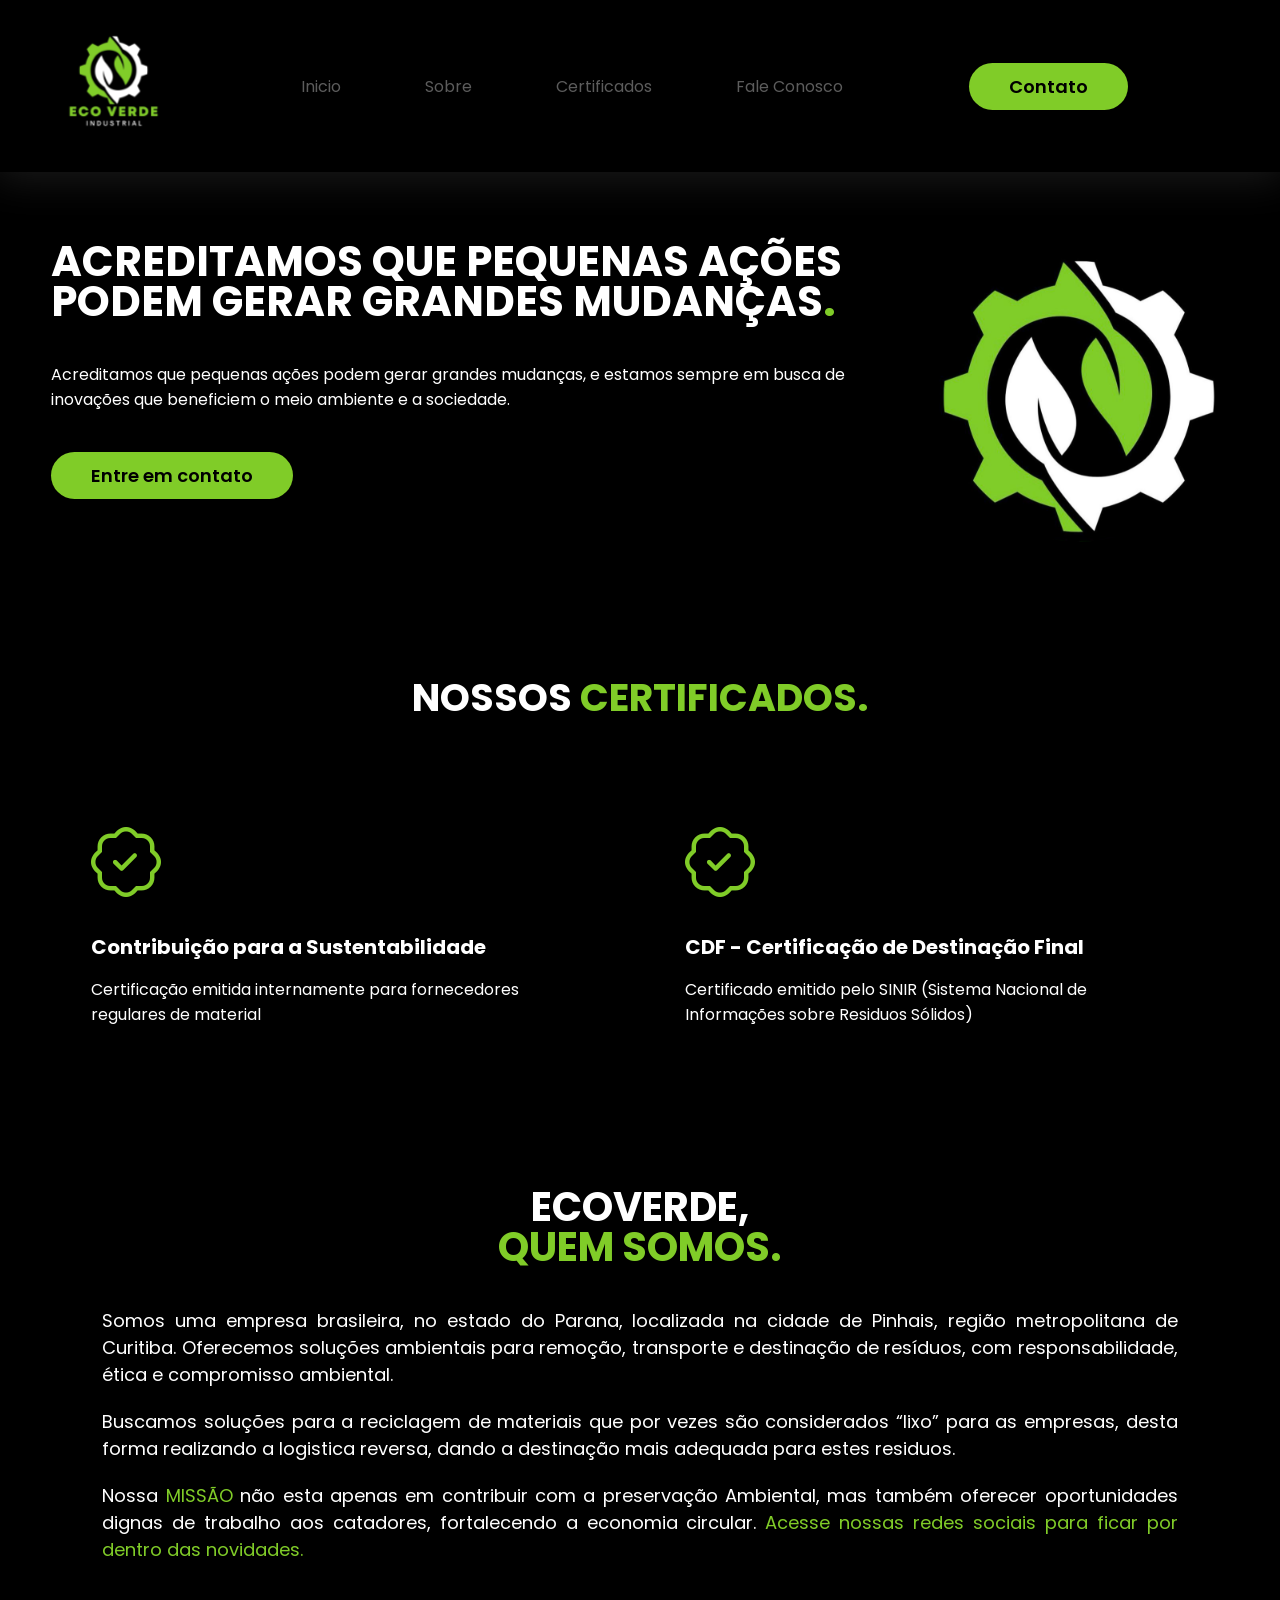
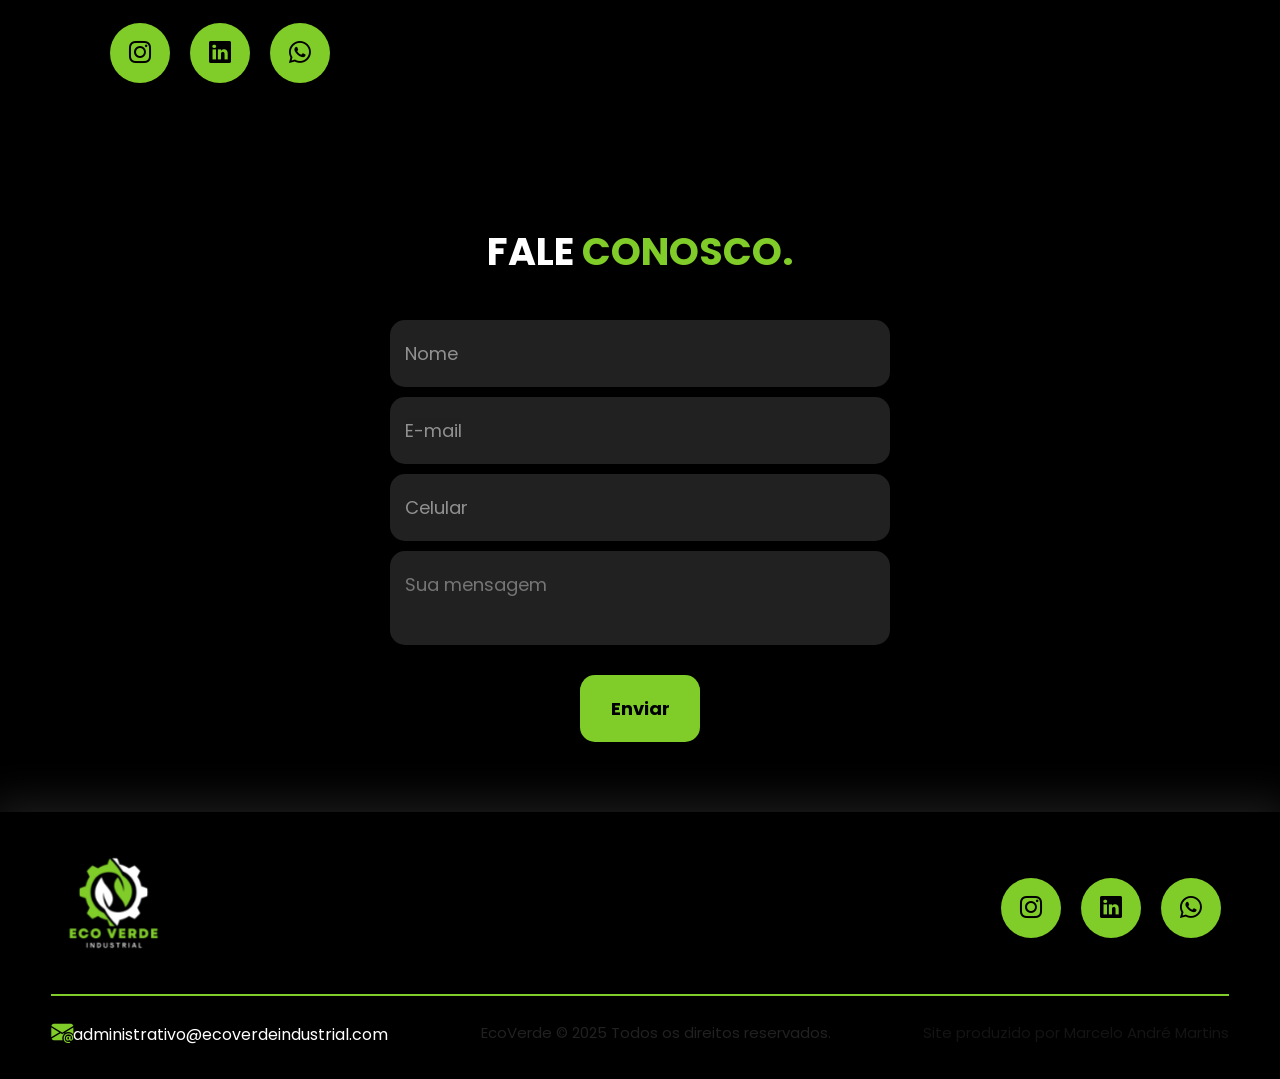
<file: EcoVerde/index.html>
<!DOCTYPE html>
<html lang="pt-br">
<head>
    <meta charset="UTF-8">
    <meta name="viewport" content="width=device-width, initial-scale=1.0">
    <link rel="stylesheet" href="css/style.css">
    <script src="js/menu.js" defer></script>
    <title>EcoVerde</title>
    <!--GOOGLE FONTS-->
    <link rel="preconnect" href="https://fonts.googleapis.com">
    <link rel="preconnect" href="https://fonts.gstatic.com" crossorigin>
    <link href="https://fonts.googleapis.com/css2?family=Poppins:ital,wght@0,100;0,200;0,300;0,400;0,500;0,600;0,700;0,800;0,900;1,100;1,200;1,300;1,400;1,500;1,600;1,700;1,800;1,900&display=swap" rel="stylesheet">
    <!--FIM GOOGLE FONTS-->
    <!--BOOTSTRAP ITENS-->
    <link rel="stylesheet" href="https://cdn.jsdelivr.net/npm/bootstrap-icons@1.11.3/font/bootstrap-icons.min.css">
    <!--FIM BOOTSTRAP ITENS-->

</head>
<body>
    
    <header>

        <div class="interface">
            <div class="logo">
                <a href="index.html">
                    <img src="images/imgf.svg" alt="logo EcoVerde">
                </a>
            </div><!-- logo -->

            <nav class="menu-desktop">
                <ul>
                    <li><a href="index.html">Inicio</a></li>
                    <li><a href="sobre.html">Sobre</a></li>
                    <li><a href="certificado.html">Certificados</a></li>
                    <li><a href="faleconosco.html">Fale Conosco</a></li>
                </ul>
            </nav><!-- menu-desktop -->

            <div class="btn-contato">
                <a href="https://api.whatsapp.com/message/GEFHAT5MP3YPO1?autoload=1&app_absent=0">
                    <button>Contato</button>
                </a>
            </div><!-- btn-contato -->

            <div class="btn-abrir-menu" id="btn-menu">
                <i class="bi bi-list"></i>
            </div><!-- btn-abrir-menu -->

            <div class="menu-mobile" id="menu-mobile">
                <div class="btn-fechar">
                    <i class="bi bi-x-lg"></i>
                </div><!-- btn-fechar -->

                <nav>
                    <ul>
                        <li><a href="index.html">Inicio</a></li>
                        <li><a href="sobre.html">Sobre</a></li>
                        <li><a href="certificado.html">Certificados</a></li>
                        <li><a href="faleconosco.html">Fale Conosco</a></li>
                        <li><a href="https://api.whatsapp.com/message/GEFHAT5MP3YPO1?autoload=1&app_absent=0">Contato</a></li>
                    </ul>
                </nav><!-- menu-desktop -->
            </div><!-- menu-mobile -->

            <div class="overlay-menu" id="overlay-menu"></div><!-- overlay-menu-->

        </div><!-- interface -->
        
    </header>

    <main>

        <section class="topo-do-site">
            <div class="interface">
                <div class="flex">
                    <div class="txt-topo-site">
                        <h1>ACREDITAMOS QUE PEQUENAS AÇÕES PODEM GERAR GRANDES MUDANÇAS<span>.</span></h1>
                        <P>Acreditamos que pequenas ações podem gerar grandes mudanças, e estamos
                            sempre em busca de inovações que beneficiem o meio ambiente e a sociedade.</P>

                    <div class="btn-contato">
                        <a href="https://api.whatsapp.com/message/GEFHAT5MP3YPO1?autoload=1&app_absent=0"><button>Entre em contato</button></a>
                    </div><!-- btn-contato -->
                    </div><!-- txt-topo-site -->
                    <div class="img-topo-site">
                        <img src="images/logo1.svg" alt="logo EcoVerde">
                    </div><!--img-topo-site-->
                </div><!-- flex -->
            </div><!--interface-->
        </section><!--topo-do-site-->

        <section class="certificados">
            <div class="interface">
            <h2 class="titulo">NOSSOS <span>CERTIFICADOS.</span></h2>
                <div class="flex">
                    <div class="certificados-box">
                        <i class="bi bi-patch-check"></i>
                        <h3>Contribuição para a Sustentabilidade</h3>
                        <p>Certificação emitida internamente para fornecedores regulares
                            de material</p>
                    </div><!-- certificados-box -->
                    <a href="https://sinir.gov.br/"><div class="certificados-box">
                        <i class="bi bi-patch-check"></i>
                        <h3>CDF - Certificação de Destinação Final</h3>
                        <p>Certificado emitido pelo SINIR (Sistema Nacional de Informações sobre Residuos Sólidos)</p>
                    </div></a><!-- certificados-box -->
                </div><!-- flex -->
            </div><!-- interface -->
        </section><!--certificados-->

        <section class="sobre">
            <div class="interface">
                <div class="flex">
                    <div class="txt-sobre">
                        <h2>ECOVERDE, <span>QUEM SOMOS.</span></h2>
                        <p>Somos uma empresa brasileira, no estado do Parana, localizada na
                            cidade de Pinhais, região metropolitana de Curitiba.
                            Oferecemos soluções ambientais para remoção, transporte e
                            destinação de resíduos, com responsabilidade, ética e compromisso
                            ambiental.</p>
                        <p>Buscamos soluções para a reciclagem de
                            materiais que por vezes são considerados “lixo” para as empresas, desta
                            forma realizando a logistica reversa, dando a destinação mais adequada
                            para estes residuos.</p>
                        <p>Nossa <span>MISSÃO</span> não esta apenas em contribuir com a preservação
                            Ambiental, mas também oferecer oportunidades dignas de
                            trabalho aos catadores, fortalecendo a economia circular. <span>Acesse nossas
                            redes sociais para ficar por dentro das novidades.</span></p>
                        <div class="btn-social">
                            <a href="https://www.instagram.com/ecoverde.ind/"><button><i class="bi bi-instagram"></i></button></a>
                            <a href="#"><button><i class="bi bi-linkedin"></i></button></a>
                            <a href="https://api.whatsapp.com/message/GEFHAT5MP3YPO1?autoload=1&app_absent=0"><button><i class="bi bi-whatsapp"></i></button></a>
                        </div><!-- btn-social -->
                    </div><!-- txt-sobre -->
                </div><!-- flex -->
            </div><!-- interface -->
        </section><!--sobre-->

        <section class="formulario">
            <div class="interface">
                <h2 class="titulo">FALE <span>CONOSCO.</span></h2>
                <form method="post" action="php/enviar.php">
                    <input type="text" name="nome" id="" placeholder="Nome" required>
                    <input type="email" name="email" id="" placeholder="E-mail" required>
                    <input type="tel" name="telefone" id="" placeholder="Celular">
                    <textarea name="" id="" placeholder="Sua mensagem"></textarea>
                    <div class="btn-enviar"><input type="submit" value="Enviar"></div>
                </form>
            </div><!-- interface -->
        </section><!-- formulario -->

    </main>

    <footer>

        <div class="interface">
            <div class="line-footer">
                <div class="flex">
                    <div class="logo-footer">
                        <img src="images/imgf.svg" alt="">
                    </div><!-- logo-footer -->
                    <div class="btn-social">
                        <a href="#"><button><i class="bi bi-instagram"></i></button></a>
                        <a href="#"><button><i class="bi bi-linkedin"></i></button></a>
                        <a href="https://api.whatsapp.com/message/GEFHAT5MP3YPO1?autoload=1&app_absent=0"><button><i class="bi bi-whatsapp"></i></button></a>
                    </div><!-- btn-social -->
                </div><!-- flex -->
            </div><!-- line-footer -->

            <div class="line-footer borda">
                <div class="flex">
                    <p><i class="bi bi-envelope-at-fill"></i><a href="mailto:administrativo@ecoverdeindustrial.com">administrativo@ecoverdeindustrial.com</a></p>
                    <p class="copy">EcoVerde &copy 2025 Todos os direitos reservados.</p>
                    <p class="criador">Site produzido por <a href="https://www.linkedin.com/in/marcelo-andre-dev/">Marcelo André Martins</a></p>
                </div>
            </div><!-- line-footer -->
        </div><!-- interface -->

    </footer>
    
</body>
</html>
</file>
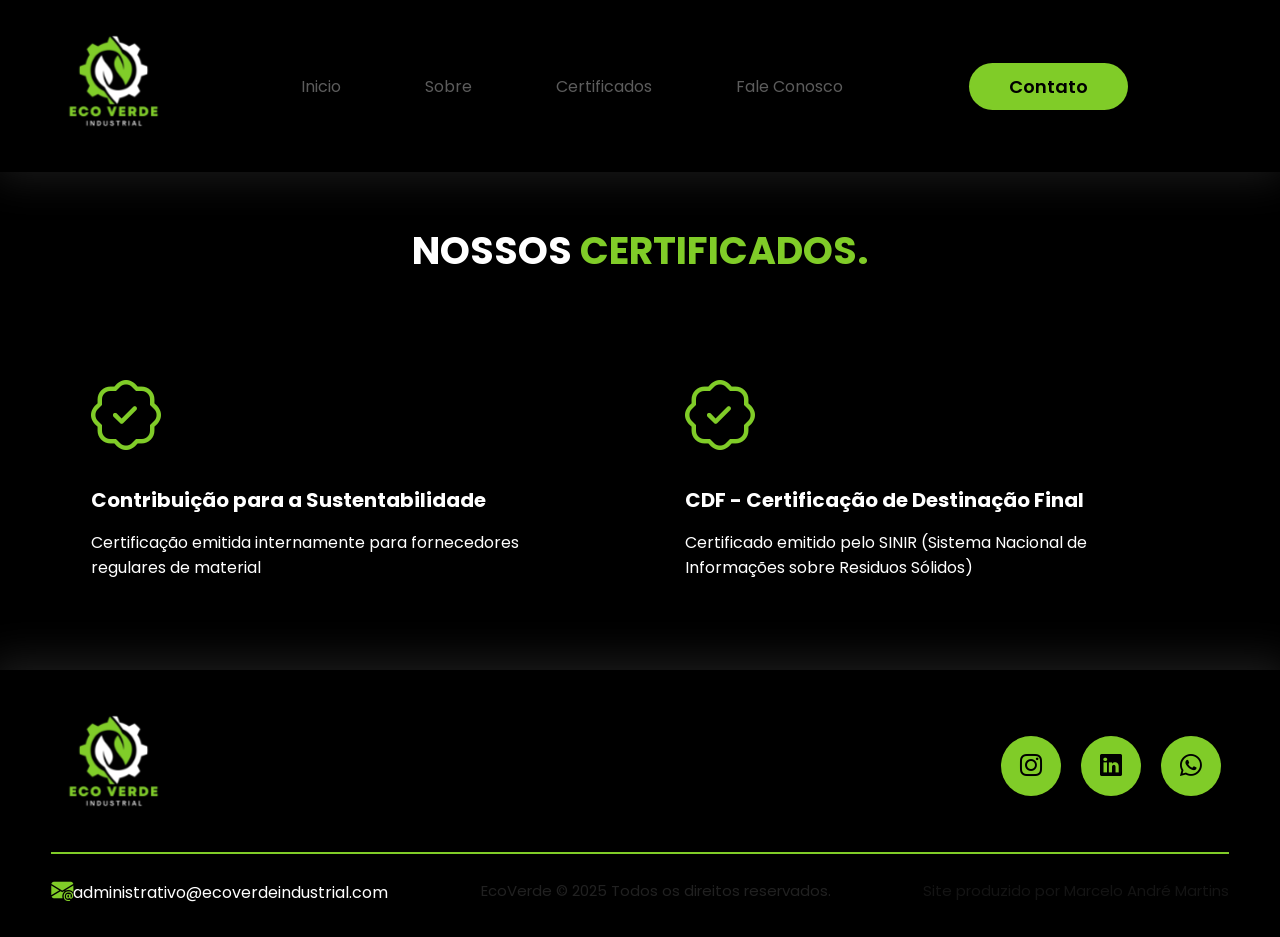
<file: EcoVerde/certificado.html>
<!DOCTYPE html>
<html lang="pt-br">
<head>
    
    <meta charset="UTF-8">
    <meta name="viewport" content="width=device-width, initial-scale=1.0">
    <link rel="stylesheet" href="css/style.css">
    <script src="js/menu.js" defer></script>
    <title>EcoVerde</title>
    <!--GOOGLE FONTS-->
    <link rel="preconnect" href="https://fonts.googleapis.com">
    <link rel="preconnect" href="https://fonts.gstatic.com" crossorigin>
    <link href="https://fonts.googleapis.com/css2?family=Poppins:ital,wght@0,100;0,200;0,300;0,400;0,500;0,600;0,700;0,800;0,900;1,100;1,200;1,300;1,400;1,500;1,600;1,700;1,800;1,900&display=swap" rel="stylesheet">
    <!--FIM GOOGLE FONTS-->
    <!--BOOTSTRAP ITENS-->
    <link rel="stylesheet" href="https://cdn.jsdelivr.net/npm/bootstrap-icons@1.11.3/font/bootstrap-icons.min.css">
    <!--FIM BOOTSTRAP ITENS-->

</head>

<body>

    <header>

        <div class="interface">
            <div class="logo">
                <a href="index.html">
                    <img src="images/imgf.svg" alt="logo EcoVerde">
                </a>
            </div><!-- logo -->

            <nav class="menu-desktop">
                <ul>
                    <li><a href="index.html">Inicio</a></li>
                    <li><a href="sobre.html">Sobre</a></li>
                    <li><a href="certificado.html">Certificados</a></li>
                    <li><a href="faleconosco.html">Fale Conosco</a></li>
                </ul>
            </nav><!-- menu-desktop -->

            <div class="btn-contato">
                <a href="https://api.whatsapp.com/message/GEFHAT5MP3YPO1?autoload=1&app_absent=0">
                    <button>Contato</button>
                </a>
            </div><!-- btn-contato -->

            <div class="btn-abrir-menu" id="btn-menu">
                <i class="bi bi-list"></i>
            </div>

            <div class="menu-mobile" id="menu-mobile">
                <div class="btn-fechar">
                    <i class="bi bi-x-lg"></i>
                </div><!-- btn-fechar -->

                <nav>
                    <ul>
                        <li><a href="index.html">Inicio</a></li>
                        <li><a href="sobre.html">Sobre</a></li>
                        <li><a href="certificado.html">Certificados</a></li>
                        <li><a href="faleconosco.html">Fale Conosco</a></li>
                        <li><a href="https://api.whatsapp.com/message/GEFHAT5MP3YPO1?autoload=1&app_absent=0">Contato</a></li>
                    </ul>
                </nav><!-- menu-desktop -->
            </div><!-- menu-mobile -->

            <div class="overlay-menu" id="overlay-menu">

            </div><!-- overlay-menu-->

        </div><!-- interface -->
        
    </header>

    <main>

        <section class="certificados">
            <div class="interface">
            <h2 class="titulo">NOSSOS <span>CERTIFICADOS.</span></h2>
                <div class="flex">
                    <div class="certificados-box">
                        <i class="bi bi-patch-check"></i>
                        <h3>Contribuição para a Sustentabilidade</h3>
                        <p>Certificação emitida internamente para fornecedores regulares
                            de material</p>
                    </div><!-- certificados-box -->
                    <a href="https://sinir.gov.br/"><div class="certificados-box">
                        <i class="bi bi-patch-check"></i>
                        <h3>CDF - Certificação de Destinação Final</h3>
                        <p>Certificado emitido pelo SINIR (Sistema Nacional de Informações sobre Residuos Sólidos)</p>
                    </div></a><!-- certificados-box -->
                </div><!-- flex -->
            </div><!-- interface -->
        </section><!--certificados-->

    </main>

    <footer>

        <div class="interface">
            <div class="line-footer">
                <div class="flex">
                    <div class="logo-footer">
                        <img src="images/imgf.svg" alt="">
                    </div><!-- logo-footer -->
                    <div class="btn-social">
                        <a href="#"><button><i class="bi bi-instagram"></i></button></a>
                        <a href="#"><button><i class="bi bi-linkedin"></i></button></a>
                        <a href="https://api.whatsapp.com/message/GEFHAT5MP3YPO1?autoload=1&app_absent=0"><button><i class="bi bi-whatsapp"></i></button></a>
                    </div><!-- btn-social -->
                </div><!-- flex -->
            </div><!-- line-footer -->

            <div class="line-footer borda">
                <div class="flex">
                    <p><i class="bi bi-envelope-at-fill"></i><a href="mailto:administrativo@ecoverdeindustrial.com">administrativo@ecoverdeindustrial.com</a></p>
                    <p class="copy">EcoVerde &copy 2025 Todos os direitos reservados.</p>
                    <p class="criador">Site produzido por <a href="https://www.linkedin.com/in/marcelo-andre-dev/">Marcelo André Martins</a></p>
                </div>
            </div><!-- line-footer -->
        </div><!-- interface -->

    </footer>
    
</body>
</html>
</file>
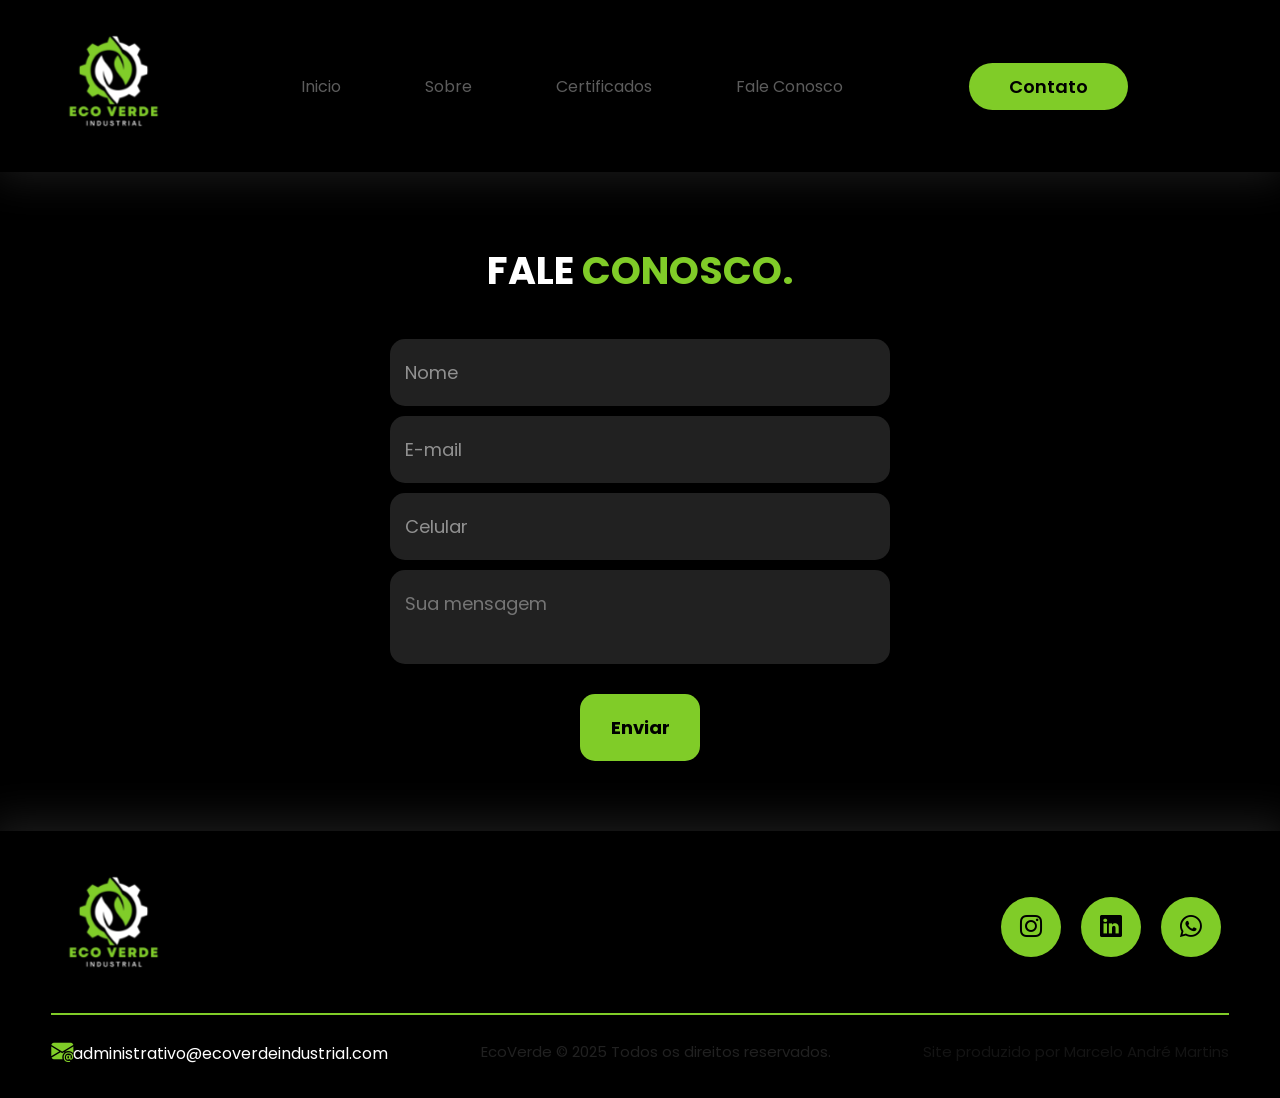
<file: EcoVerde/faleconosco.html>
<!DOCTYPE html>
<html lang="pt-br">
<head>

    <meta charset="UTF-8">
    <meta name="viewport" content="width=device-width, initial-scale=1.0">
    <link rel="stylesheet" href="css/style.css">
    <script src="js/menu.js" defer></script>
    <title>EcoVerde</title>
    <!--GOOGLE FONTS-->
    <link rel="preconnect" href="https://fonts.googleapis.com">
    <link rel="preconnect" href="https://fonts.gstatic.com" crossorigin>
    <link href="https://fonts.googleapis.com/css2?family=Poppins:ital,wght@0,100;0,200;0,300;0,400;0,500;0,600;0,700;0,800;0,900;1,100;1,200;1,300;1,400;1,500;1,600;1,700;1,800;1,900&display=swap" rel="stylesheet">
    <!--FIM GOOGLE FONTS-->
    <!--BOOTSTRAP ITENS-->
    <link rel="stylesheet" href="https://cdn.jsdelivr.net/npm/bootstrap-icons@1.11.3/font/bootstrap-icons.min.css">
    <!--FIM BOOTSTRAP ITENS-->

</head>

<body>

    <header>

        <div class="interface">
            <div class="logo">
                <a href="index.html">
                    <img src="images/imgf.svg" alt="logo EcoVerde">
                </a>
            </div><!-- logo -->

            <nav class="menu-desktop">
                <ul>
                    <li><a href="index.html">Inicio</a></li>
                    <li><a href="sobre.html">Sobre</a></li>
                    <li><a href="certificado.html">Certificados</a></li>
                    <li><a href="faleconosco.html">Fale Conosco</a></li>
                </ul>
            </nav><!-- menu-desktop -->

            <div class="btn-contato">
                <a href="https://api.whatsapp.com/message/GEFHAT5MP3YPO1?autoload=1&app_absent=0">
                    <button>Contato</button>
                </a>
            </div><!-- btn-contato -->

            <div class="btn-abrir-menu" id="btn-menu">
                <i class="bi bi-list"></i>
            </div>

            <div class="menu-mobile" id="menu-mobile">
                <div class="btn-fechar">
                    <i class="bi bi-x-lg"></i>
                </div><!-- btn-fechar -->

                <nav>
                    <ul>
                        <li><a href="index.html">Inicio</a></li>
                        <li><a href="sobre.html">Sobre</a></li>
                        <li><a href="certificado.html">Certificados</a></li>
                        <li><a href="faleconosco.html">Fale Conosco</a></li>
                        <li><a href="https://api.whatsapp.com/message/GEFHAT5MP3YPO1?autoload=1&app_absent=0">Contato</a></li>
                    </ul>
                </nav><!-- menu-desktop -->
            </div><!-- menu-mobile -->

            <div class="overlay-menu" id="overlay-menu">

            </div><!-- overlay-menu-->

        </div><!-- interface -->
        
    </header>

    <main>

        <section class="formulario">
            <div class="interface">
                <h2 class="titulo">FALE <span>CONOSCO.</span></h2>
                <form method="post" action="php/enviar.php">
                    <input type="text" name="nome" id="" placeholder="Nome" required>
                    <input type="email" name="email" id="" placeholder="E-mail" required>
                    <input type="tel" name="telefone" id="" placeholder="Celular">
                    <textarea name="" id="" placeholder="Sua mensagem"></textarea>
                    <div class="btn-enviar"><input type="submit" value="Enviar"></div>
                </form>
            </div><!-- interface -->
        </section><!-- formulario -->

    </main>

    <footer>

        <div class="interface">
            <div class="line-footer">
                <div class="flex">
                    <div class="logo-footer">
                        <img src="images/imgf.svg" alt="">
                    </div><!-- logo-footer -->
                    <div class="btn-social">
                        <a href="#"><button><i class="bi bi-instagram"></i></button></a>
                        <a href="#"><button><i class="bi bi-linkedin"></i></button></a>
                        <a href="https://api.whatsapp.com/message/GEFHAT5MP3YPO1?autoload=1&app_absent=0"><button><i class="bi bi-whatsapp"></i></button></a>
                    </div><!-- btn-social -->
                </div><!-- flex -->
            </div><!-- line-footer -->

            <div class="line-footer borda">
                <div class="flex">
                    <p><i class="bi bi-envelope-at-fill"></i><a href="mailto:administrativo@ecoverdeindustrial.com">administrativo@ecoverdeindustrial.com</a></p>
                    <p class="copy">EcoVerde &copy 2025 Todos os direitos reservados.</p>
                    <p class="criador">Site produzido por <a href="https://www.linkedin.com/in/marcelo-andre-dev/">Marcelo André Martins</a></p>
                </div>
            </div><!-- line-footer -->
        </div><!-- interface -->

    </footer>
    
</body>
</html>
</file>
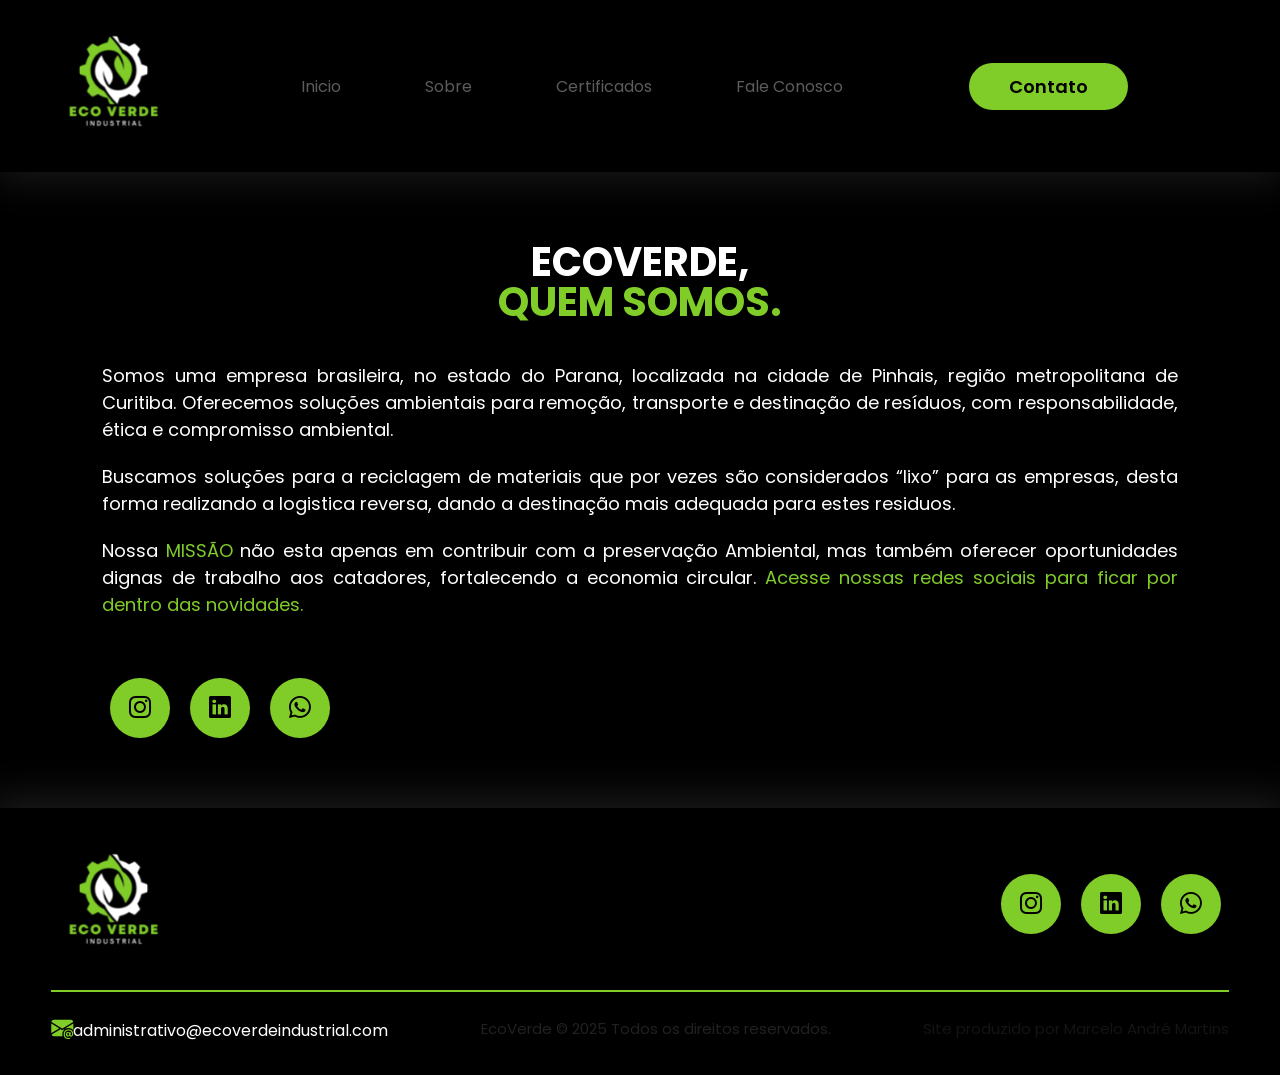
<file: EcoVerde/sobre.html>
<!DOCTYPE html>
<html lang="pt-br">
<head>
    
    <meta charset="UTF-8">
    <meta name="viewport" content="width=device-width, initial-scale=1.0">
    <link rel="stylesheet" href="css/style.css">
    <script src="js/menu.js" defer></script>
    <title>EcoVerde</title>
    <!--GOOGLE FONTS-->
    <link rel="preconnect" href="https://fonts.googleapis.com">
    <link rel="preconnect" href="https://fonts.gstatic.com" crossorigin>
    <link href="https://fonts.googleapis.com/css2?family=Poppins:ital,wght@0,100;0,200;0,300;0,400;0,500;0,600;0,700;0,800;0,900;1,100;1,200;1,300;1,400;1,500;1,600;1,700;1,800;1,900&display=swap" rel="stylesheet">
    <!--FIM GOOGLE FONTS-->
    <!--BOOTSTRAP ITENS-->
    <link rel="stylesheet" href="https://cdn.jsdelivr.net/npm/bootstrap-icons@1.11.3/font/bootstrap-icons.min.css">
    <!--FIM BOOTSTRAP ITENS-->

</head>

<body>

    <header>

        <div class="interface">
            <div class="logo">
                <a href="index.html">
                    <img src="images/imgf.svg" alt="logo EcoVerde">
                </a>
            </div><!-- logo -->

            <nav class="menu-desktop">
                <ul>
                    <li><a href="index.html">Inicio</a></li>
                    <li><a href="sobre.html">Sobre</a></li>
                    <li><a href="certificado.html">Certificados</a></li>
                    <li><a href="faleconosco.html">Fale Conosco</a></li>
                </ul>
            </nav><!-- menu-desktop -->

            <div class="btn-contato">
                <a href="https://api.whatsapp.com/message/GEFHAT5MP3YPO1?autoload=1&app_absent=0">
                    <button>Contato</button>
                </a>
            </div><!-- btn-contato -->

            <div class="btn-abrir-menu" id="btn-menu">
                <i class="bi bi-list"></i>
            </div>

            <div class="menu-mobile" id="menu-mobile">
                <div class="btn-fechar">
                    <i class="bi bi-x-lg"></i>
                </div><!-- btn-fechar -->

                <nav>
                    <ul>
                        <li><a href="index.html">Inicio</a></li>
                        <li><a href="sobre.html">Sobre</a></li>
                        <li><a href="certificado.html">Certificados</a></li>
                        <li><a href="faleconosco.html">Fale Conosco</a></li>
                        <li><a href="https://api.whatsapp.com/message/GEFHAT5MP3YPO1?autoload=1&app_absent=0">Contato</a></li>
                    </ul>
                </nav><!-- menu-desktop -->
            </div><!-- menu-mobile -->

            <div class="overlay-menu" id="overlay-menu">

            </div><!-- overlay-menu-->

        </div><!-- interface -->
        
    </header>

    <main>

        <section class="sobre">
            <div class="interface">
                <div class="flex">
                    <div class="txt-sobre">
                        <h2>ECOVERDE, <span>QUEM SOMOS.</span></h2>
                        <p>Somos uma empresa brasileira, no estado do Parana, localizada na
                            cidade de Pinhais, região metropolitana de Curitiba.
                            Oferecemos soluções ambientais para remoção, transporte e
                            destinação de resíduos, com responsabilidade, ética e compromisso
                            ambiental.</p>
                        <p>Buscamos soluções para a reciclagem de
                            materiais que por vezes são considerados “lixo” para as empresas, desta
                            forma realizando a logistica reversa, dando a destinação mais adequada
                            para estes residuos.</p>
                        <p>Nossa <span>MISSÃO</span> não esta apenas em contribuir com a preservação
                            Ambiental, mas também oferecer oportunidades dignas de
                            trabalho aos catadores, fortalecendo a economia circular. <span>Acesse nossas
                            redes sociais para ficar por dentro das novidades.</span></p>
                        <div class="btn-social">
                            <a href="https://www.instagram.com/ecoverde.ind/"><button><i class="bi bi-instagram"></i></button></a>
                            <a href="#"><button><i class="bi bi-linkedin"></i></button></a>
                            <a href="https://api.whatsapp.com/message/GEFHAT5MP3YPO1?autoload=1&app_absent=0"><button><i class="bi bi-whatsapp"></i></button></a>
                        </div><!-- btn-social -->
                    </div><!-- txt-sobre -->
                </div><!-- flex -->
            </div><!-- interface -->
        </section><!--sobre-->

    </main>

    <footer>

        <div class="interface">
            <div class="line-footer">
                <div class="flex">
                    <div class="logo-footer">
                        <img src="images/imgf.svg" alt="">
                    </div><!-- logo-footer -->
                    <div class="btn-social">
                        <a href="#"><button><i class="bi bi-instagram"></i></button></a>
                        <a href="#"><button><i class="bi bi-linkedin"></i></button></a>
                        <a href="https://api.whatsapp.com/message/GEFHAT5MP3YPO1?autoload=1&app_absent=0"><button><i class="bi bi-whatsapp"></i></button></a>
                    </div><!-- btn-social -->
                </div><!-- flex -->
            </div><!-- line-footer -->

            <div class="line-footer borda">
                <div class="flex">
                    <p><i class="bi bi-envelope-at-fill"></i><a href="mailto:administrativo@ecoverdeindustrial.com">administrativo@ecoverdeindustrial.com</a></p>
                    <p class="copy">EcoVerde &copy 2025 Todos os direitos reservados.</p>
                    <p class="criador">Site produzido por <a href="https://www.linkedin.com/in/marcelo-andre-dev/">Marcelo André Martins</a></p>
                </div>
            </div><!-- line-footer -->
        </div><!-- interface -->

    </footer>
    
</body>
</html>
</file>
<file: EcoVerde/css/style.css>
/* ESTILIZAÇÃO GERAL */
*{
    margin: 0;
    padding: 0;
    box-sizing: border-box;
    font-family: "Poppins", sans-serif;
}

body{
    background-color: #000;
    height: 100vh;
}

.interface{
    max-width: 1280px;
    margin: 0 auto;
}

.flex{
    display: flex;
}

.btn-contato button{
    padding: 10px 40px;
    font-size: 18px;
    font-weight: 600;
    background-color: #80cc28;
    border: 0;
    border-radius: 30px;
    cursor:pointer;
    transition: all 0.3s ease-in-out;
}

h2.titulo{
    color: #fff;
    font-size: 38px;
    text-align: center;
}

h2.titulo span{
    color: #80cc28;
}

button:hover, form .btn-enviar input:hover{
    box-shadow: 0px 0px 8px #00ff0868;
    transform: scale(1.05);
}

a {
    text-decoration: none;
}

.btn-social button{
    width: 60px;
    height: 60px;
    border-radius: 50%;
    border: none;
    background-color: #80cc28;
    font-size: 22px;
    cursor: pointer;
    margin: 0 8px;
    transition: .2s ease-in-out;
}




/* ESTILIZAÇÃO DO CABEÇALHO */
header{
    padding: 20px 4%;
    box-shadow: 0px 0 40px 5px #ffffff1d;
}

header > .interface{
    display: flex;
    justify-content: space-between;
    align-items: center;
}

.interface .logo img{
    width: 125px;
}

header a{
    color: #5c5c5c;
    text-decoration: none;
    display: inline-block;
    transition: all 0.3s ease-in-out;
}

header nav.menu-desktop a:hover{
    color: #fff;
    transform: scale(1.05);
}

header nav ul{
    list-style-type: none;
}

header nav.menu-desktop ul li{
    display: inline-block;
    padding: 0 40px;
}





/* ESTILO DO MENU MOBILE */
.menu-mobile{
    background-color: #000;
    height: 100vh;
    position: fixed;
    top: 0;
    right: 0;
    z-index: 99999;
    width: 0%;
    overflow: hidden;
    transition: .5s ease-in-out;
}

.menu-mobile.abrir-menu{
    width: 70%;
}

.menu-mobile.abrir-menu ~ .overlay-menu{
    display: block;
}

.menu-mobile .btn-fechar{
    padding: 20px 5%;
}

.menu-mobile .btn-fechar{
    color: #80cc28;
    font-size: 30px;
}

.menu-mobile nav ul{
    text-align: right;
}

.menu-mobile nav ul li a{
    color: #fff;
    font-size: 20px;
    font-weight: 300;
    padding: 20px 8%;
    display: block;
}

.menu-mobile nav ul li a:hover{
    background-color: #80cc28;
    color: #000;
}

.overlay-menu{
    background-color: #00000065;
    width: 100%;
    height: 100%;
    position: fixed;
    top: 0;
    right: 0;
    z-index: 88888;
    display: none;
    transition: .5s;
}




/* ESTILO DO TOPO DO SITE */
section.topo-do-site{
    padding: 70px 4%;
}

section.topo-do-sit .flex{
    align-items: center;
    justify-content: center;
    gap: 90px;
}

.topo-do-site h1{
    font-size: 42px;
    color: #fff;
    line-height: 40px;
}

.topo-do-site .txt-topo-site h1 span{
    color: #80cc28;
}

.topo-do-site .txt-topo-site p{
    color: #fff;
    margin: 40px 8% 40px 0;
}

.topo-do-site .img-topo-site img{
    position: relative;
    animation: flutuar 2s ease-in-out infinite alternate;
    width: 300px;
}

@keyframes flutuar{
    0%{
        top: 0;
    }
    100%{
        top: 30px;
    }
}




/* ESTILO DOS CERTIFICADOS */
section.certificados{
    padding: 50px 4%;
}

section.certificados .flex{
    gap: 60px;
} 

.certificados .certificados-box{
    color: #fff;
    padding: 40px;
    border-radius: 20px;
    margin-top: 45px;
    transition: .2s ease-in-out;
}

.certificados .certificados-box:hover{
    transform: scale(1.05);
    box-shadow: 0px 0px 20px #ffffff6e;
}

.certificados .certificados-box i{
    font-size: 70px;
    color: #80cc28;
}

.certificados .certificados-box h3{
    font-size: 20px;
    margin: 15px 0;
}




/* ESTILO DO SOBRE */
section.sobre{
    padding: 70px 8%;
}

section.sobre .flex{
    align-items: center;
    gap: 60px;
}

.sobre .txt-sobre{
    color: #fff;
}

.sobre .txt-sobre h2{
    font-size: 40px;
    line-height: 40px;
    margin-bottom: 40px;
    text-align: center;
}

.sobre .txt-sobre h2 span{
    color: #80cc28;
    display: block;
}

.sobre .txt-sobre p span{
    color: #80cc28;
}

.sobre .txt-sobre p{
    margin: 20px 0;
    text-align: justify ;
    font-size: 18px;
}

.sobre .txt-sobre .btn-social button{
    margin-top: 40px;
}




/* ESTILO DO FORMULARIO */
section.formulario{
    padding: 70px 4%;
}

form{
    max-width: 500px;
    margin: 0 auto;
    display: flex;
    justify-content: center;
    flex-direction: column;
    gap: 10px;
    margin-top: 40px;
}

form input, form textarea{
    width: 100%;
    background-color: #212121;
    border: none;
    outline: none;
    padding: 20px 15px;
    border-radius: 15px;
    color: #fff;
    font-size: 18px;
}

form textarea{
    resize: none;
    max-height: 150px;
}

form input::placeholder{
    color: #fff;
    opacity: 0.5;
}

form .btn-enviar{
    margin-top: 20px;
    text-align: center;
}

form .btn-enviar input{
    width: 120px;
    background-color: #80cc28;
    color: #000;
    font-weight: 700;
    cursor: pointer;
    transition: .2s ease-in-out;
}




/* ESTILO DO RODAPE */
footer{
    padding: 10px 4%;
    box-shadow: 0 0 40px 10px #ffffff1d;
}

.interface .logo-footer img{
    width: 125px;
}

footer .flex{
    justify-content: space-between;
    align-items: center;
}

footer .line-footer{
    padding: 20px 0;
}

.borda{
    border-top: 2px solid #80cc28;
}

footer .line-footer p i{
    color: #80cc28;
    font-size: 22px;
}

footer .line-footer p a{
    color: #fff;
}

footer .line-footer .copy{
    color: #ffffff21;
    font-size: 15px;
}

footer .line-footer .criador{
    color: #22222296;
    font-size: 15px;
}

footer .line-footer .criador a{
    color: #22222296;
}




@media screen and (max-width: 1020px){
    /* CLASSES GERAIS */
    .topo-do-site .flex{
        flex-direction: column-reverse;
    }

    .flex{
        flex-direction: column;
    }


    /* CABEÇALHO */
    .menu-desktop, .btn-contato{
        display: none;
    }    


    /* TOPO DO SITE */
    section.topo-do-site{
        padding: 20px 8%;
    }

    .topo-do-site h1{
        font-size: 30px;
    }

    .topo-do-site .img-topo-site img{
        margin-left: 15px;
        margin-bottom: 50px;
    }


    /* CERTIFICADOS */
    section.certificados{
        padding: 40px 8%;
    }

    h2.titulo{
        font-size: 30px;
        line-height: 30px;
    }


    /* SOBRE */
    section.sobre{
        padding: 50px 8%;
    }

    .sobre .txt-sobre h2{
        font-size: 30px;
    }


    /* ESTILO DO FORMULARIO */
    section.formulario{
        padding: 50px 8%;
    }


    /* RODAPE */
    footer .flex{
        justify-content: space-between;
        align-items: center;
    }


    /*MENU MOBILE*/
    .btn-abrir-menu i{
        color: #80cc28;
        font-size: 55px;
    }

}
</file>
